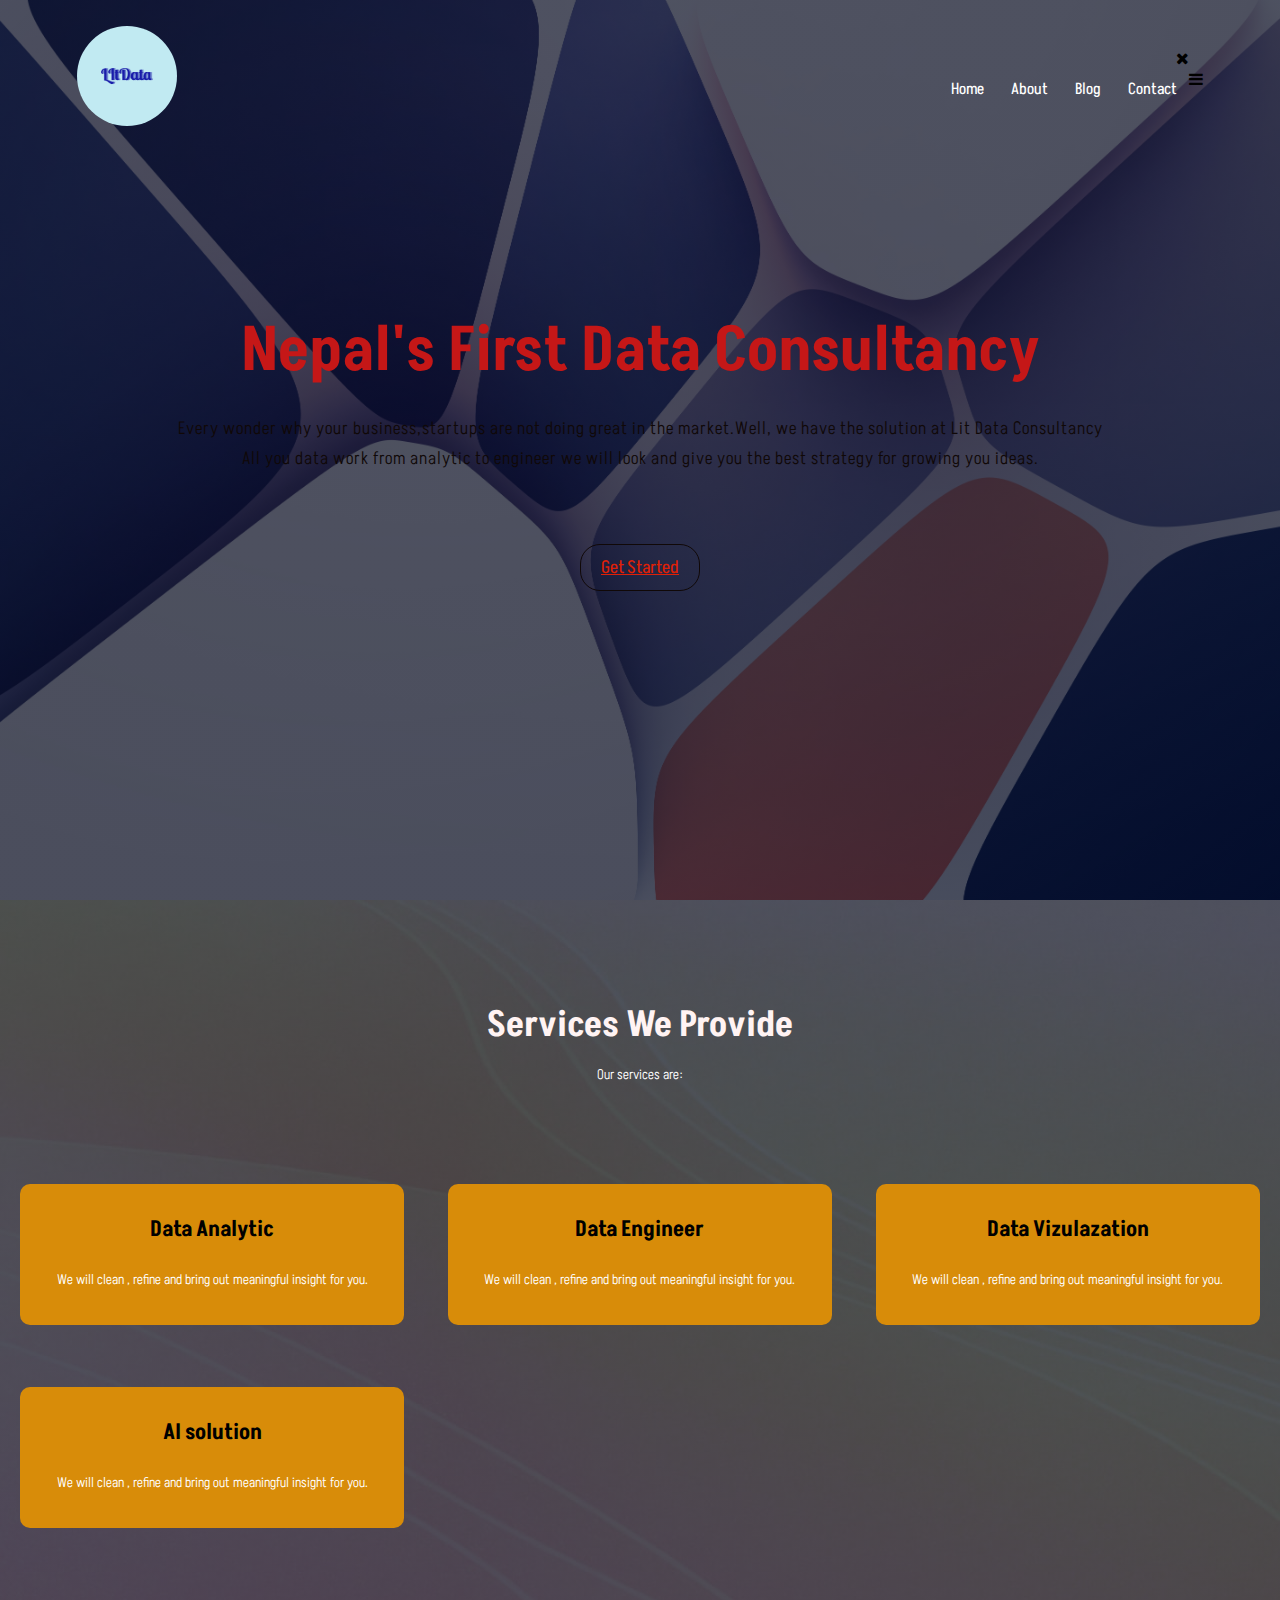
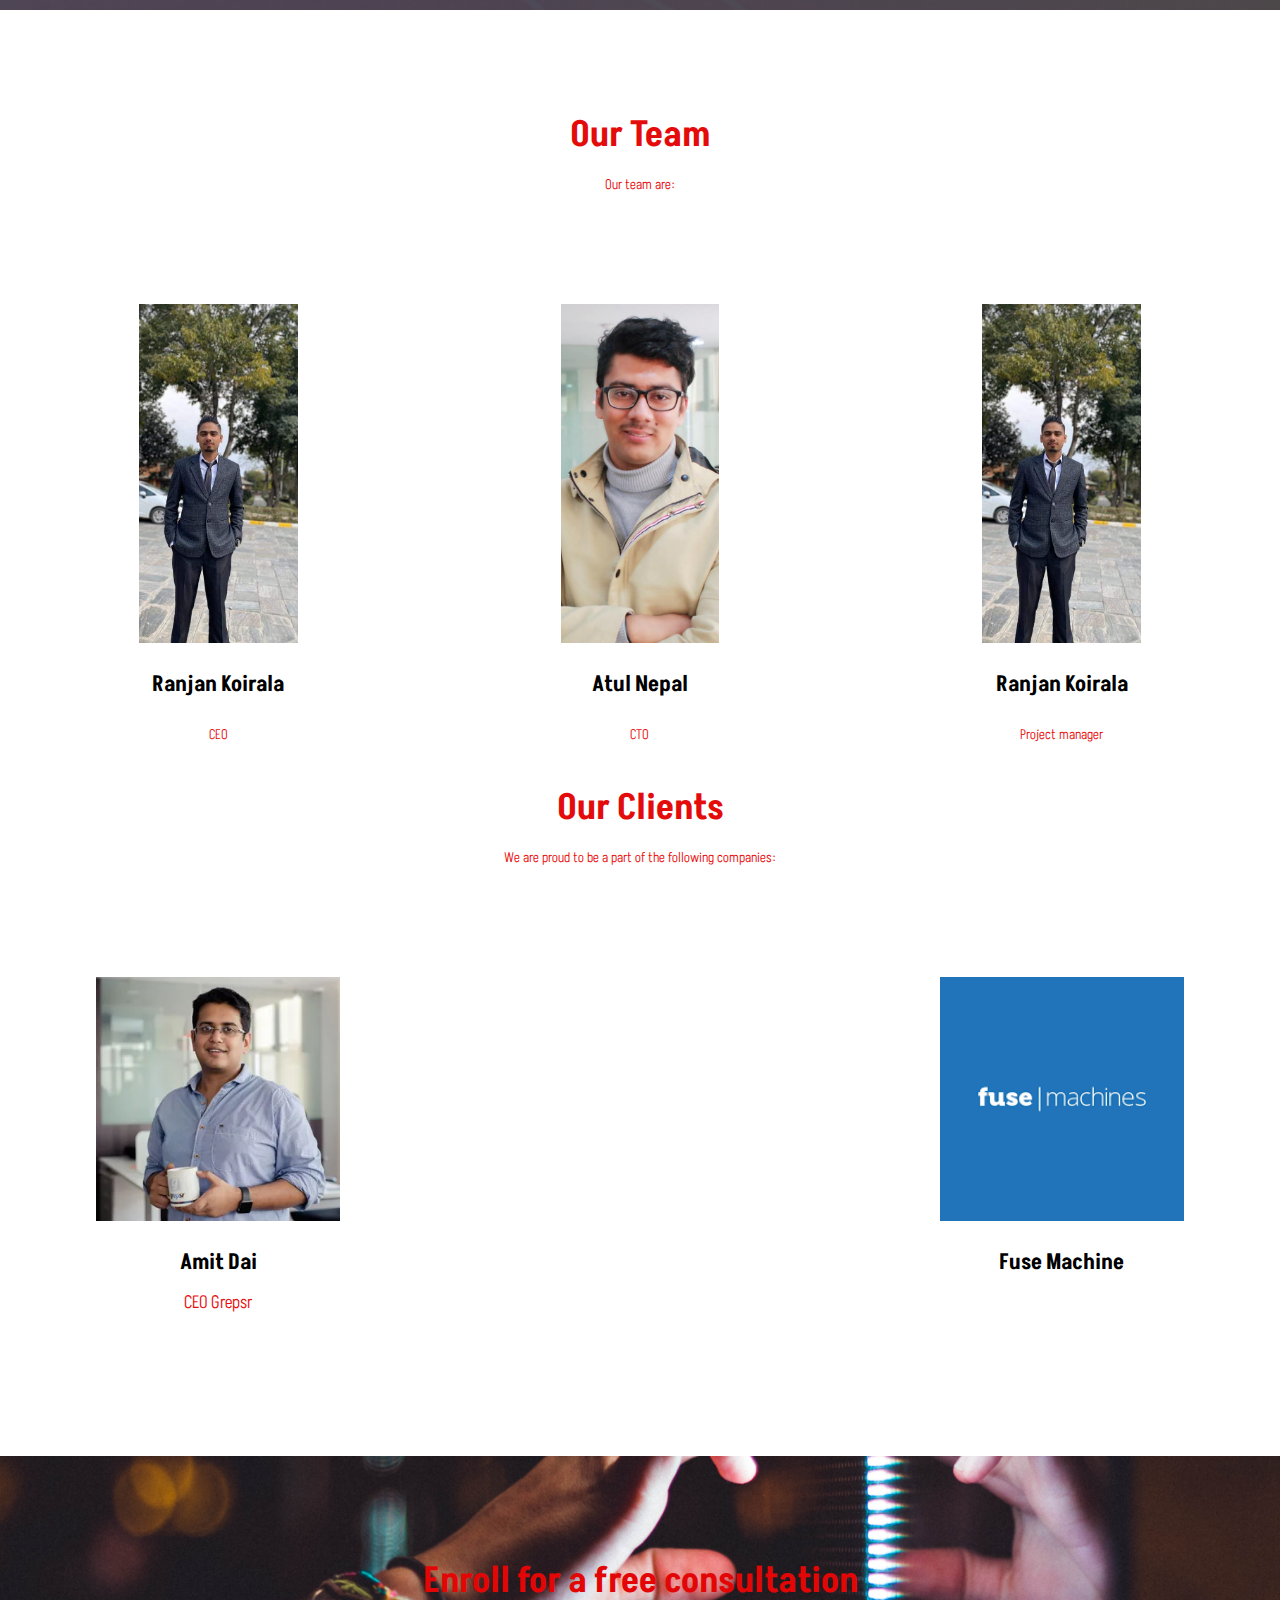
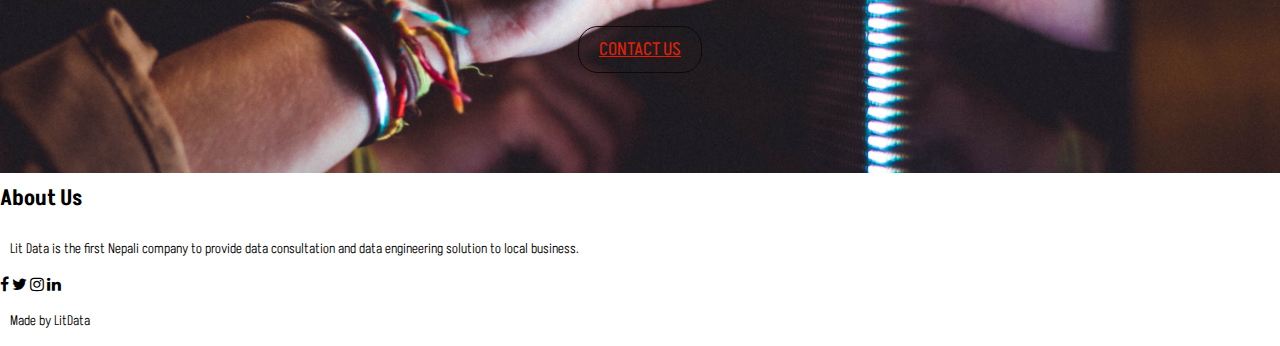
<file: index.html>
<!DOCTYPE html>
<html>
<head>
    <meta name="viewport" content="width=device-width, initial-scale=1.0">
    <title>LitData Solution</title>
    <link rel="stylesheet" href="style.css">
    <link rel="preconnect" href="https://fonts.googleapis.com">
<link rel="preconnect" href="https://fonts.gstatic.com" crossorigin>
<link href="https://fonts.googleapis.com/css2?family=Akshar:wght@300;400;600;700&display=swap" rel="stylesheet">
<link rel="stylesheet" href="https://stackpath.bootstrapcdn.com/font-awesome/4.7.0/css/font-awesome.min.css">
</head>
<body>
    <section class="header">
        <nav>
            <a herf="index.html"><img src="img/logo.png"></a>
            <div class="nav-links" id="navLinks">
                <i class="fa fa-times" onclick="hideMenu()" ></i>
                <ul>
                    <li><a href="index.html">Home</a></li>
                    <li><a href="aboutus.html">About</a></li>
                    <li><a href="blog.html">Blog</a></li>
                    <li><a href="contact us.html">Contact</a></li>
                </ul>
            </div>
            <i class="fa fa-bars" onclick="showMenu()"></i>
        </nav>
<div class="text-box">
    <h1>Nepal's First Data Consultancy</h1>
    <p>Every wonder why your business,startups are not doing great in the market.Well, we have the solution at Lit Data Consultancy<br>All you data work from analytic to engineer we will look and give you the best strategy for growing you ideas.</p>
    <a href="" class="hero-btn">Get Started</a>
</div>
    </section>
<!-- -----Services___ -->

<section class="services">
    <h1>Services We Provide</h1>
    <p> Our services are:
        
    </p>

    <div class="row">
        <div class="service-col">
            <h3>Data Analytic</h3>
            <p> We will clean , refine and bring out meaningful insight for you.</p>
        </div>
        <div class="service-col">
            <h3>Data Engineer</h3>
            <p> We will clean , refine and bring out meaningful insight for you.</p>
        </div>
        <div class="service-col">
            <h3>Data Vizulazation</h3>
            <p> We will clean , refine and bring out meaningful insight for you.</p>
        </div>
        <div class="service-col">
            <h3>AI solution</h3>
            <p> We will clean , refine and bring out meaningful insight for you.</p>
        </div>
    </div>

</section>


<section class="team">
    <h1>Our Team</h1>
    <p>Our team are:</p>
    <div class="row">
        <div class="team-col">
            <img src="img/ranjan.jpg">
             <h3>Ranjan Koirala</h3>
            <p>CEO</p>
        </div>
        <div class="team-col">
            <img src="img/atul.jpg">
            <h3>Atul Nepal</h3>
            <p>CTO</p>
        </div>
        <div class="team-col">
            <img src="img/ranjan.jpg">
            <h3>Ranjan Koirala</h3>
            <p>Project manager</p>
        </div>
        
        
        
        
    </div>
    
</section>

<!-- ----Client--- -->

<section class="clients">
    <h1>
        Our Clients
    </h1>
    <p>
        We are proud to be a part of the following companies: </p>

    <div class="row">
        <div class="clients-col">
            <img src="img/amit.webp">
            <h3>Amit Dai</h3>
            <p>CEO Grepsr</p>

        </div>
        <div class="clients-col">
            <img src="img/fuse.png">
            <h3>Fuse Machine</h3>


        </div>




</section>

<!-- ---consultan--- -->
<section class="con">
    <h1>
        Enroll for a free consultation
    </h1>
    <a href="" class="hero-btn" >CONTACT US</a>
</section>



<!-- -----Footer--- -->

<section class="footer">
    <h4>About Us</h4>
    <p>Lit Data is the first Nepali company to provide data consultation and data engineering solution to local business.</p>
    <div class="icons">
        <i class="fa fa-facebook"></i>
        <i class="fa fa-twitter"></i>
        <i class="fa fa-instagram"></i>
        <i class="fa fa-linkedin"></i>
    </div>
    <p>Made by LitData</p>
</section>







<!-- ----JavaScript for toggle menu------ -->
<script>
    var navLinks = document.getElementById('navLinks');
    function showMenu(){
        navLinks.style.right = "0";
    }
    function hideMenu(){
        navLinks.style.right = "-200px";
    }
</script>

</body>
    
</html>
</file>
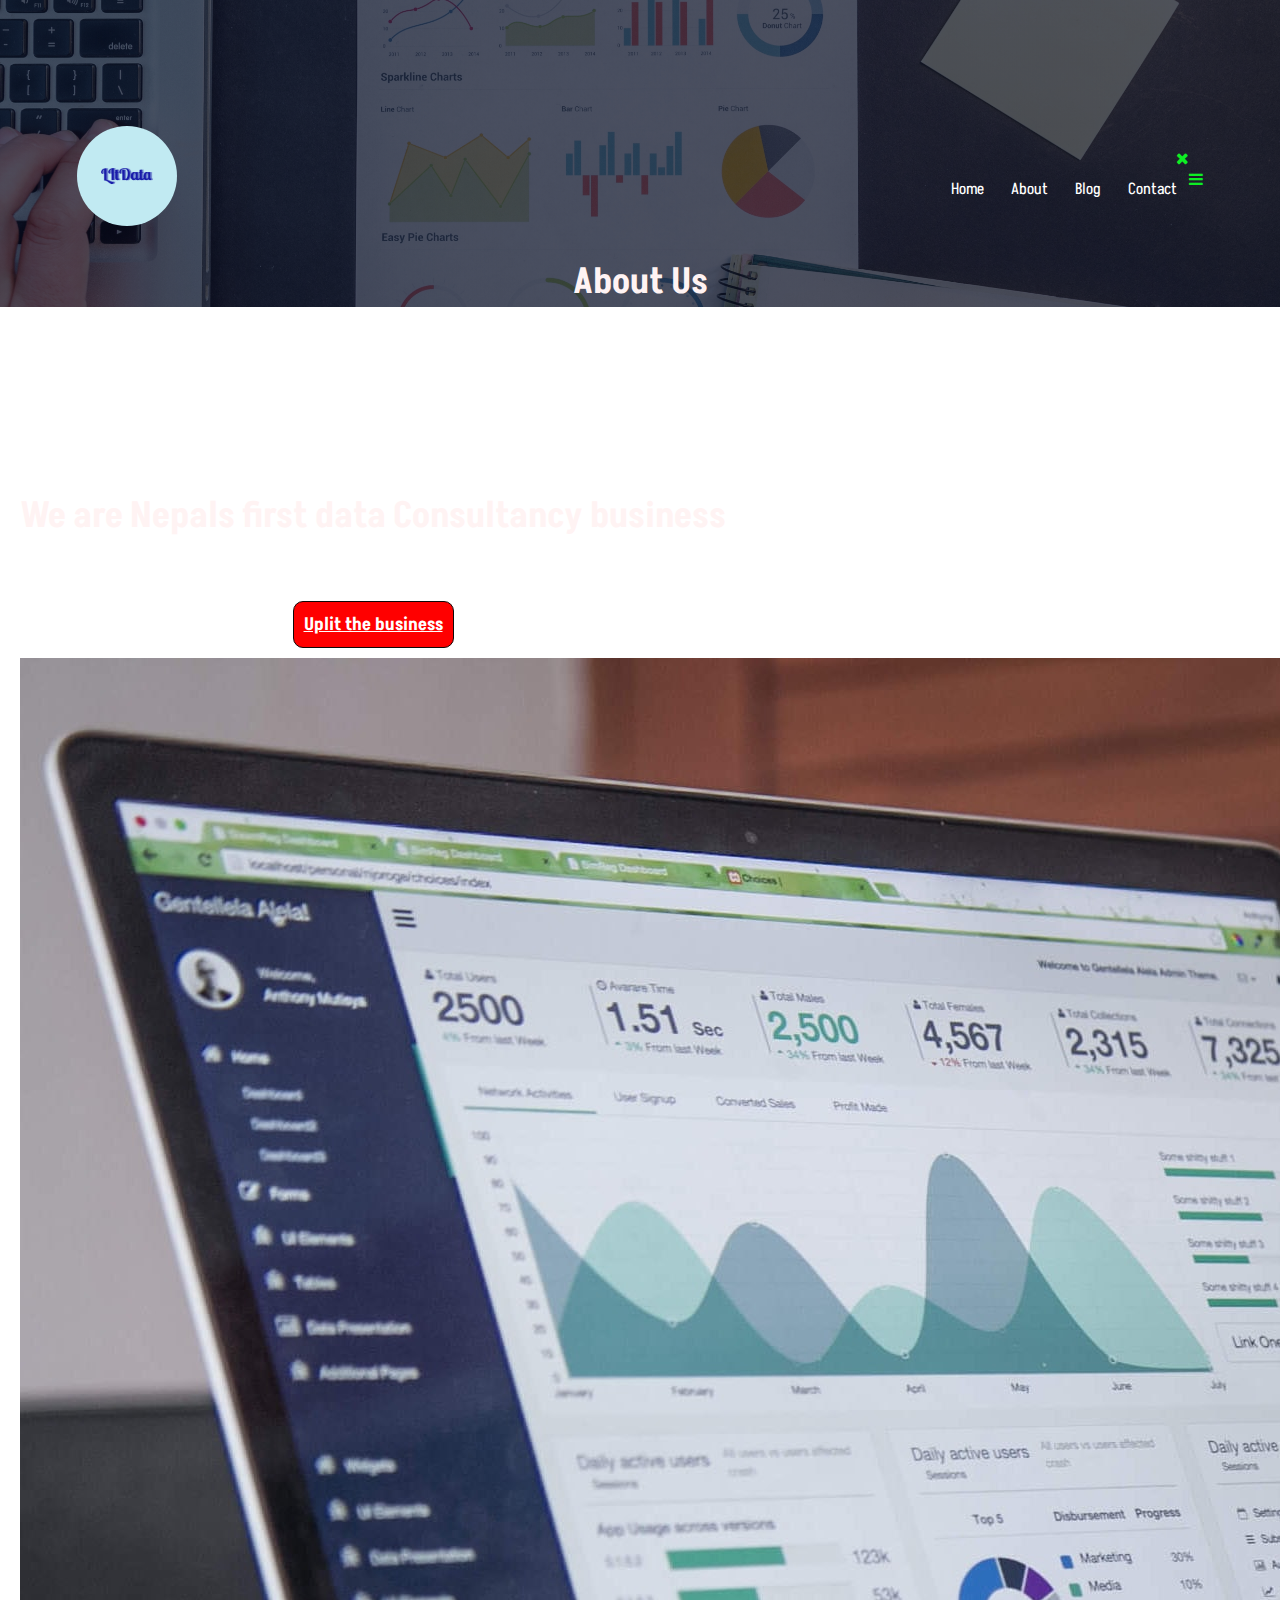
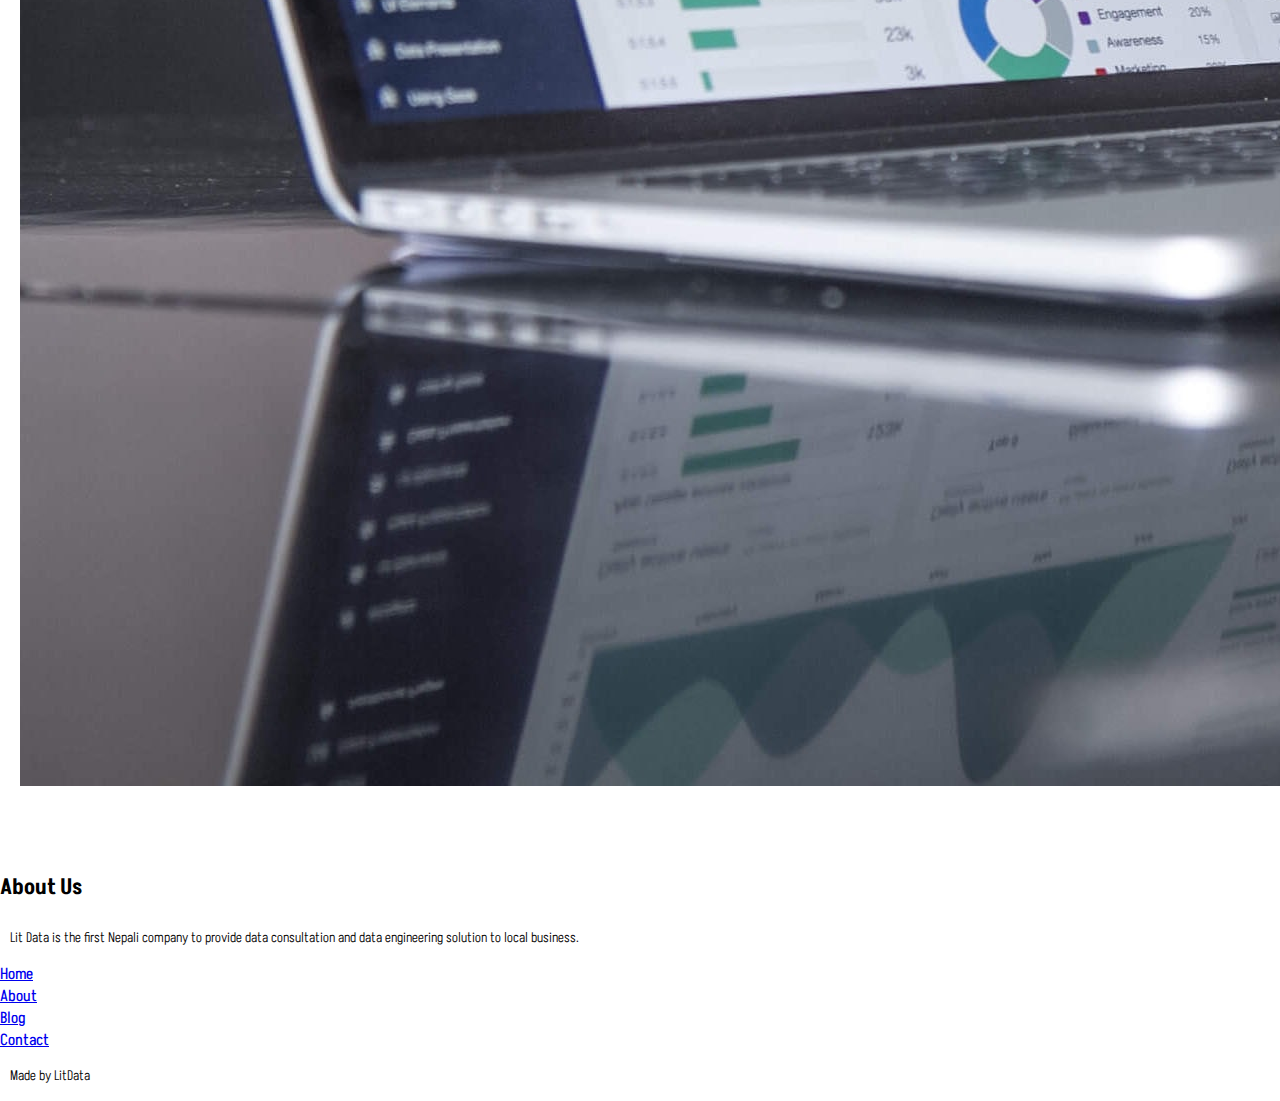
<file: aboutus.html>
<!DOCTYPE html>
<html>
<head>
    <meta name="viewport" content="width=device-width, initial-scale=1.0">
    <title>LitData Solution</title>
    <link rel="stylesheet" href="style.css">
    <link rel="preconnect" href="https://fonts.googleapis.com">
<link rel="preconnect" href="https://fonts.gstatic.com" crossorigin>
<link href="https://fonts.googleapis.com/css2?family=Akshar:wght@300;400;600;700&display=swap" rel="stylesheet">
<link rel="stylesheet" href="https://stackpath.bootstrapcdn.com/font-awesome/4.7.0/css/font-awesome.min.css">
</head>
<body>
    <section class="sub-header">
        <nav>
            <a herf="index.html"><img src="img/logo.png"></a>
            <div class="nav-links" id="navLinks">
                <i class="fa fa-times" onclick="hideMenu()" ></i>
                <ul>
                    <li><a href="index.html">Home</a></li>
                    <li><a href="aboutus.html">About</a></li>
                    <li><a href="blog.html">Blog</a></li>
                    <li><a href="contact us.html">Contact</a></li>
                </ul>
            </div>
            <i class="fa fa-bars" onclick="showMenu()"></i>
        </nav>
        <h1>About Us</h1>

    </section>


<!-- ---about us content-- -->

<section class="about-us">
    <div class="row">
        <div clas="about-col">
            <h1> We are Nepals first data Consultancy business</h1>
            <p>We provide complete data solution for local business</p>
            <a href="" class="hero-btn red-btn">Uplit the business</a>
        </div>

        <div clas="about-col">
            <img src="img/data3.jpg">
        </div>
    </div>
</section>



<!-- -----Footer--- -->

<section class="footer">
    <h4>About Us</h4>
    <p>Lit Data is the first Nepali company to provide data consultation and data engineering solution to local business.</p>
    <div class="icons">
        <li><a href="index.html">Home</a></li>
        <li><a href="aboutus.html">About</a></li>
        <li><a href="blog.html">Blog</a></li>
        <li><a href="contact us.html">Contact</a></li>
    </div>
    <p>Made by LitData</p>
</section>







<!-- ----JavaScript for toggle menu------ -->
<script>
    var navLinks = document.getElementById('navLinks');
    function showMenu(){
        navLinks.style.right = "0";
    }
    function hideMenu(){
        navLinks.style.right = "-200px";
    }
</script>

</body>
    
</html>
</file>
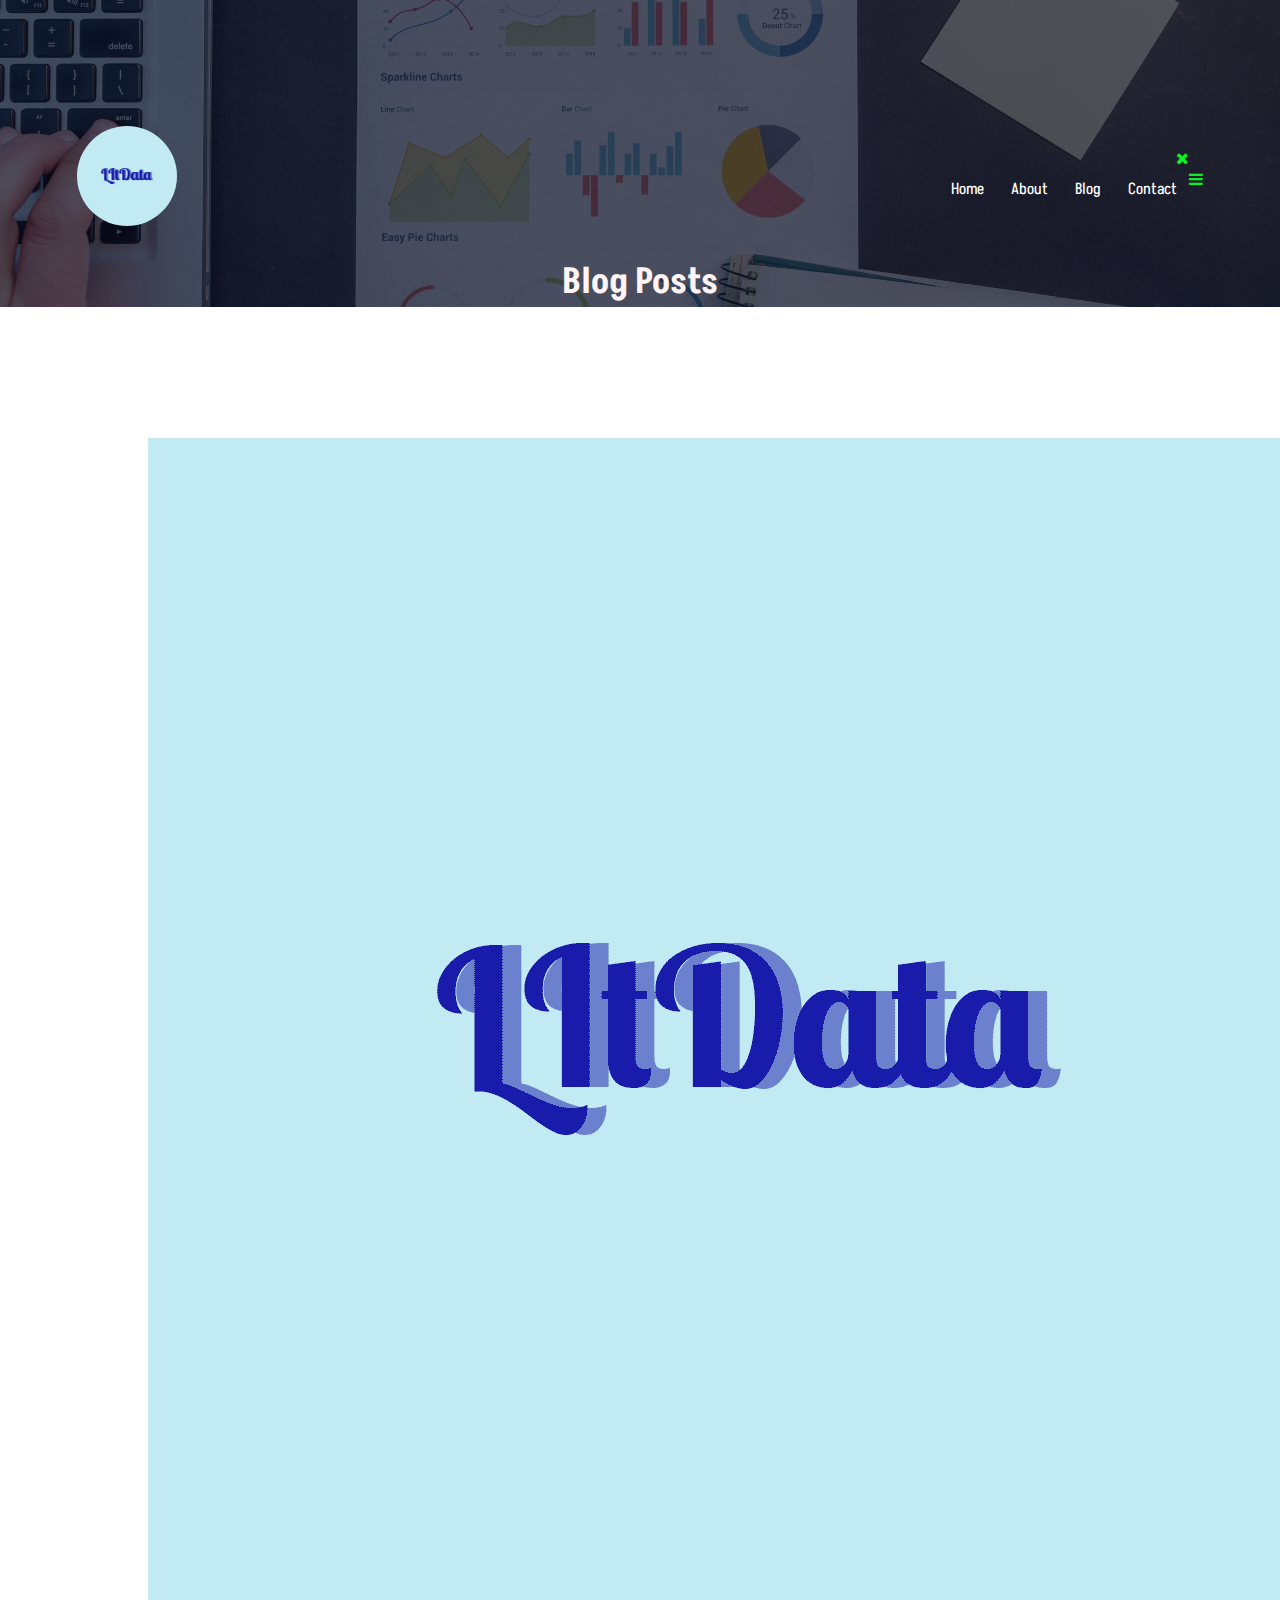
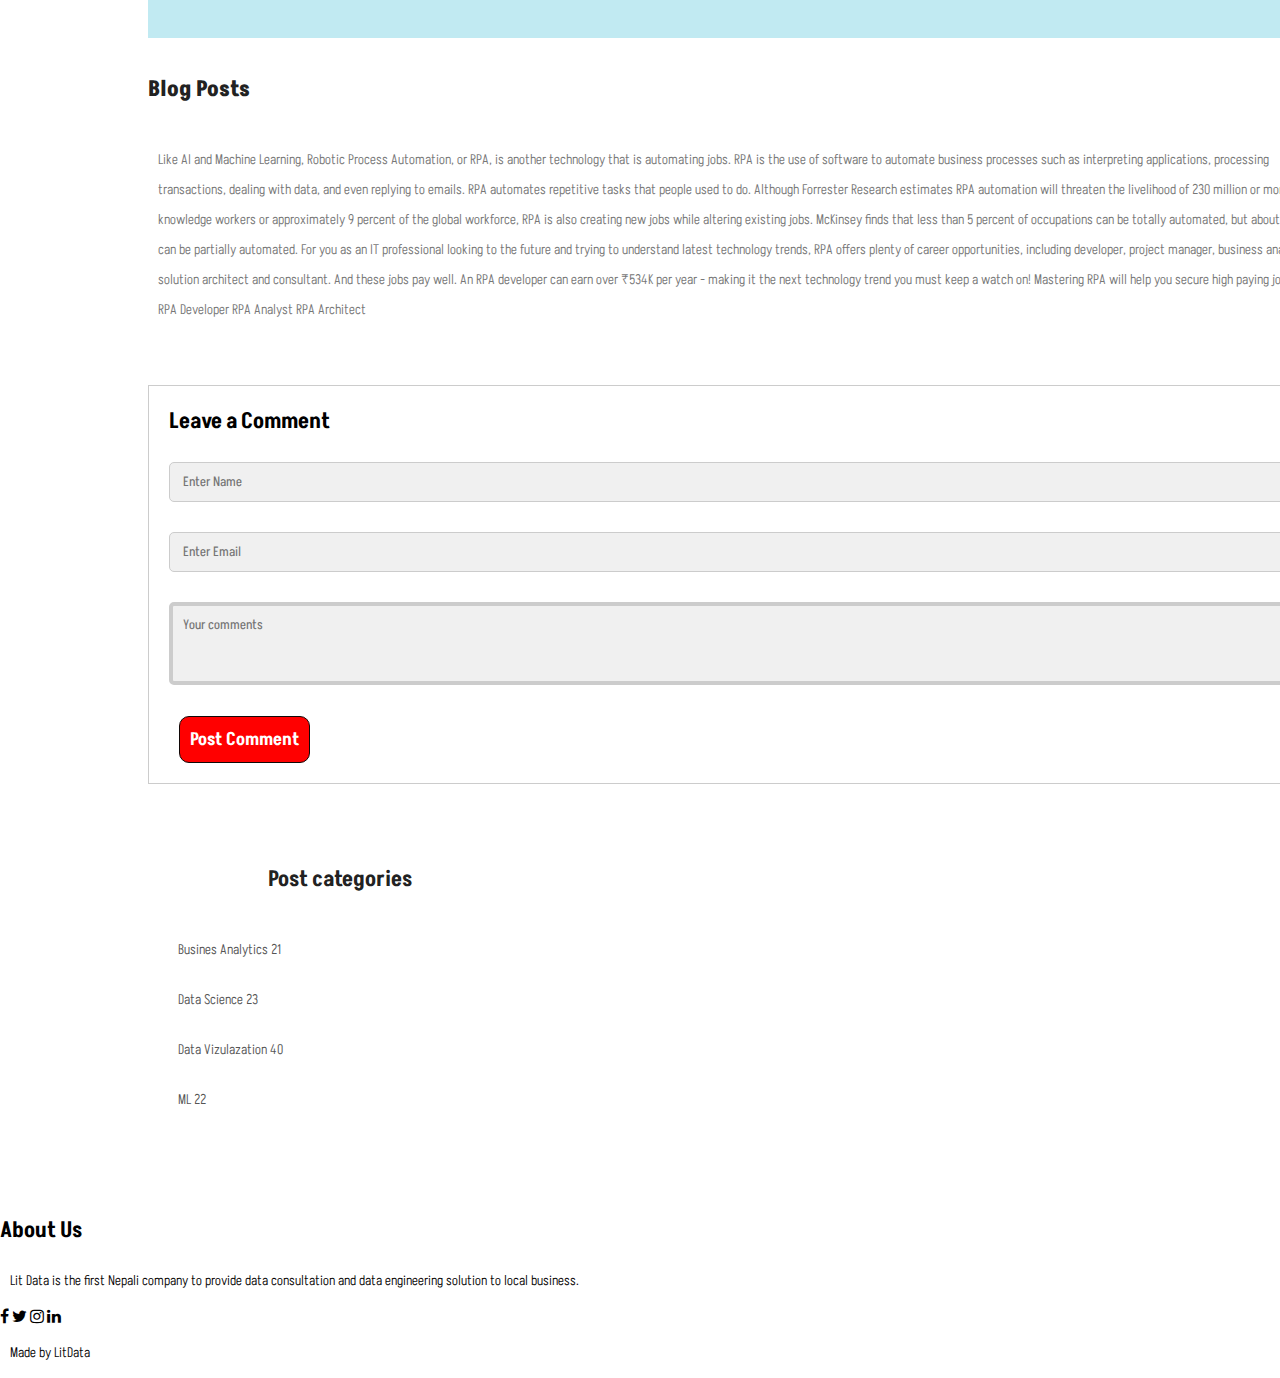
<file: blog.html>
<!DOCTYPE html>
<html>
<head>
    <meta name="viewport" content="width=device-width, initial-scale=1.0">
    <title>LitData Solution</title>
    <link rel="stylesheet" href="style.css">
    <link rel="preconnect" href="https://fonts.googleapis.com">
<link rel="preconnect" href="https://fonts.gstatic.com" crossorigin>
<link href="https://fonts.googleapis.com/css2?family=Akshar:wght@300;400;600;700&display=swap" rel="stylesheet">
<link rel="stylesheet" href="https://stackpath.bootstrapcdn.com/font-awesome/4.7.0/css/font-awesome.min.css">
<body>
    <section class="sub-header">
        <nav>
            <a herf="index.html"><img src="img/logo.png"></a>
            <div class="nav-links" id="navLinks">
                <i class="fa fa-times" onclick="hideMenu()" ></i>
                <ul>
                    <li><a href="index.html">Home</a></li>
                    <li><a href="aboutus.html">About</a></li>
                    <li><a href="blog.html">Blog</a></li>
                    <li><a href="contact us.html">Contact</a></li>
                </ul>
            </div>
            <i class="fa fa-bars" onclick="showMenu()"></i>
        </nav>
        <h1>Blog Posts</h1>

    </section>



<!-- -----blog page content----- -->

<section class="blog-content">
    <div class="row">
        <div class="blog-left">
            <img src="img/logo.png">
            <h2>Blog Posts</h2>
            <p>Like AI and Machine Learning, Robotic Process Automation, or RPA, is another technology that is automating jobs. RPA is the use of software to automate business processes such as interpreting applications, processing transactions, dealing with data, and even replying to emails. RPA automates repetitive tasks that people used to do. 

                Although Forrester Research estimates RPA automation will threaten the livelihood of 230 million or more knowledge workers or approximately 9 percent of the global workforce, RPA is also creating new jobs while altering existing jobs. McKinsey finds that less than 5 percent of occupations can be totally automated, but about 60 percent can be partially automated.
                
                For you as an IT professional looking to the future and trying to understand latest technology trends, RPA offers plenty of career opportunities, including developer, project manager, business analyst, solution architect and consultant. And these jobs pay well. An RPA developer can earn over ₹534K per year - making it the next technology trend you must keep a watch on!
                
                Mastering RPA will help you secure high paying jobs like:
                RPA Developer
                RPA Analyst
                RPA Architect
            </p> 
            <div class="comment-box">
                <h3>Leave a Comment</h3>
                <form  class="comment-form">
                    <input type="text" placeholder=" Enter Name">
                    <input type="email" placeholder=" Enter Email">
                    <textarea row="5" placeholder="Your comments"></textarea>
                    <button type="submit" class="hero-btn red-btn">Post Comment</button>
                    
                </form>
            </div>
         
        </div>
        <div class="blog-right">
            <h3>Post categories</h3>
            <div>
                <span>Busines Analytics</span>
                <span>21</span>
            </div>
            <div>
                <span>Data Science</span>
                <span>23</span>
            </div>
            <div>
                <span>Data Vizulazation</span>
                <span>40</span>
            </div>
            <div>
                <span>ML </span>
                <span>22</span>
            </div>
        </div>
    </div>
</section>







<!-- -----Footer--- -->

<section class="footer">
    <h4>About Us</h4>
    <p>Lit Data is the first Nepali company to provide data consultation and data engineering solution to local business.</p>
    <div class="icons">
        <i class="fa fa-facebook"></i>
        <i class="fa fa-twitter"></i>
        <i class="fa fa-instagram"></i>
        <i class="fa fa-linkedin"></i>
    </div>
    <p>Made by LitData</p>
</section>







<!-- ----JavaScript for toggle menu------ -->
<script>
    var navLinks = document.getElementById('navLinks');
    function showMenu(){
        navLinks.style.right = "0";
    }
    function hideMenu(){
        navLinks.style.right = "-200px";
    }
</script>

</body>
    
</html>
</file>
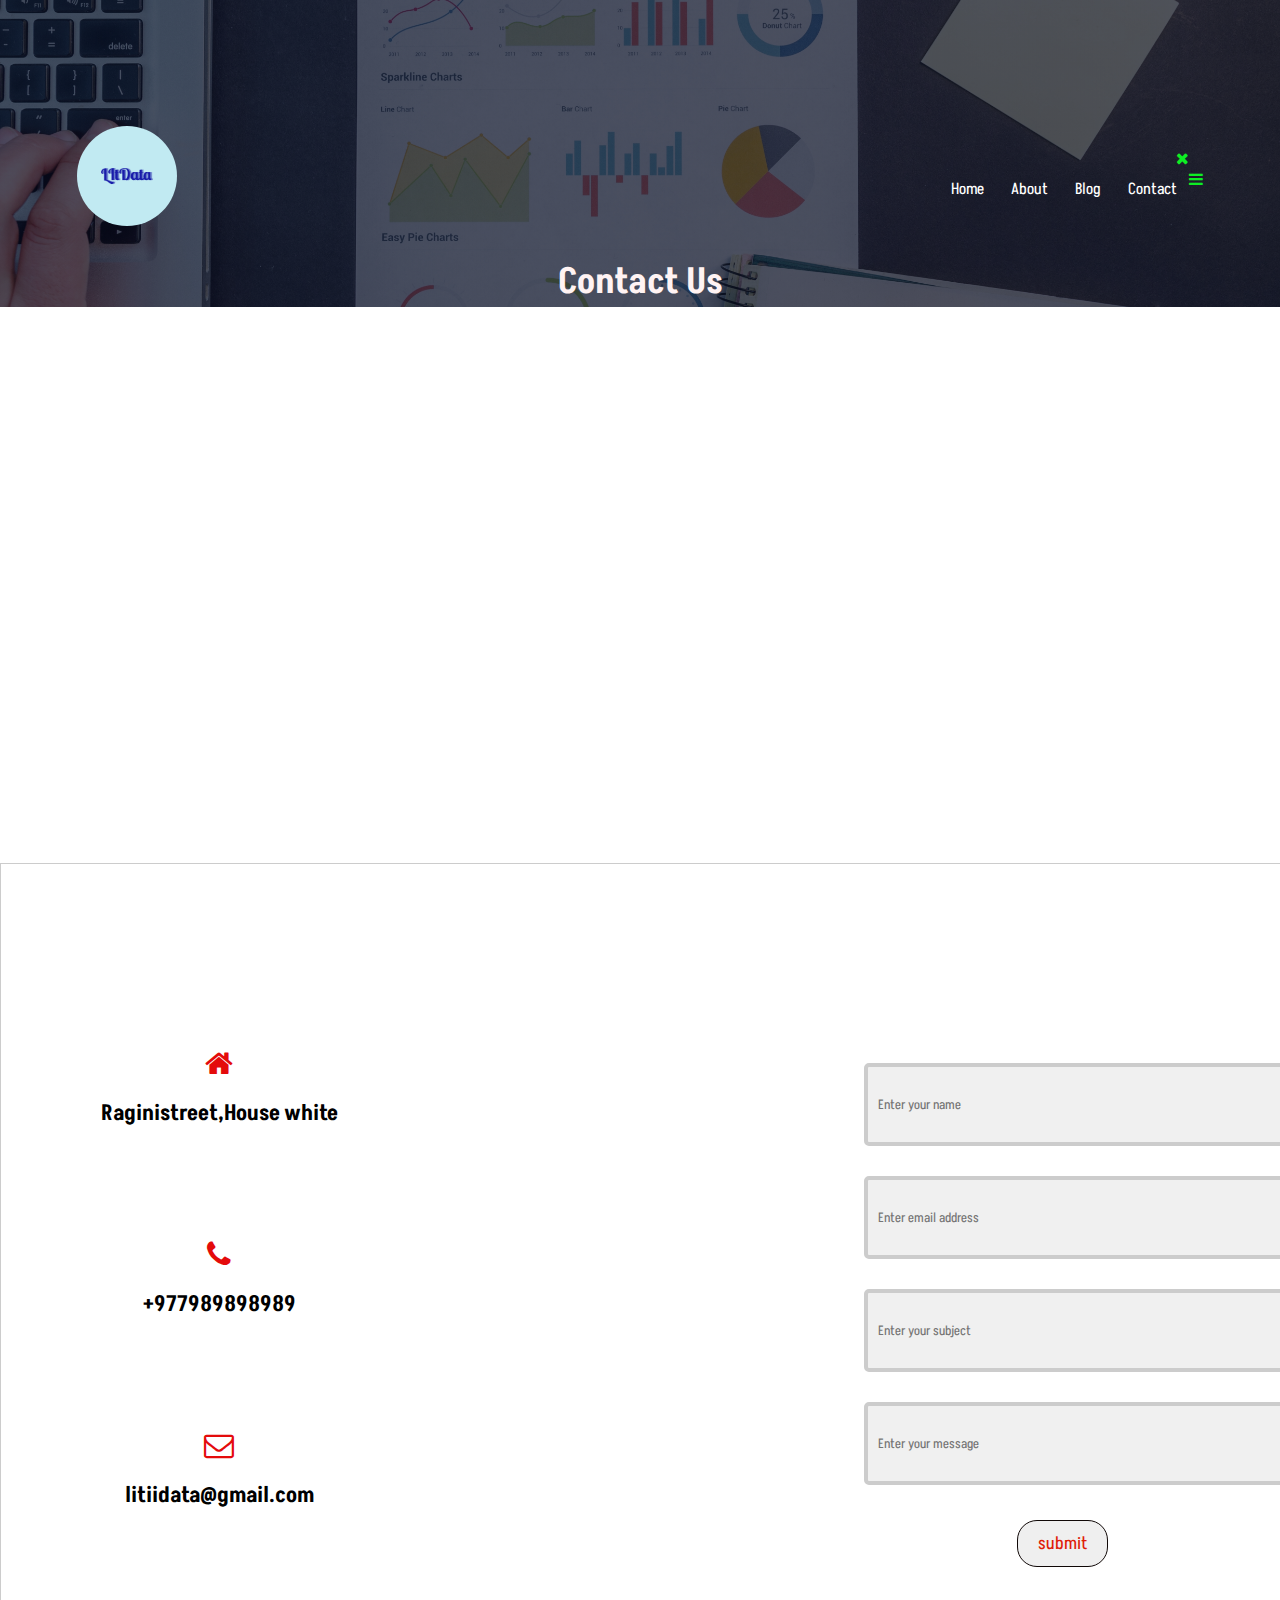
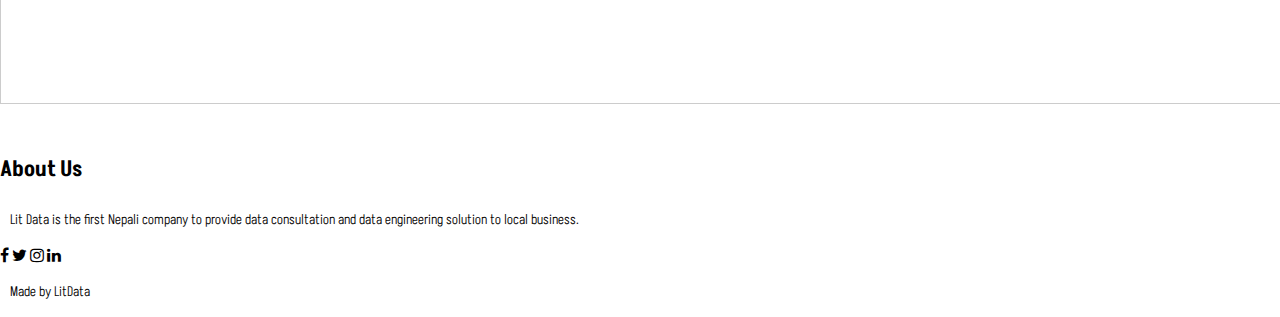
<file: contact us.html>
<!DOCTYPE html>
<html>
<head>
    <meta name="viewport" content="width=device-width, initial-scale=1.0">
    <title>LitData Solution</title>
    <link rel="stylesheet" href="style.css">
    <link rel="preconnect" href="https://fonts.googleapis.com">
<link rel="preconnect" href="https://fonts.gstatic.com" crossorigin>
<link href="https://fonts.googleapis.com/css2?family=Akshar:wght@300;400;600;700&display=swap" rel="stylesheet">
<link rel="stylesheet" href="https://stackpath.bootstrapcdn.com/font-awesome/4.7.0/css/font-awesome.min.css">
</head>
<body>
    <section class="sub-header">
        <nav>
            <a herf="index.html"><img src="img/logo.png"></a>
            <div class="nav-links" id="navLinks">
                <i class="fa fa-times" onclick="hideMenu()" ></i>
                <ul>
                    <li><a href="index.html">Home</a></li>
                    <li><a href="aboutus.html">About</a></li>
                    <li><a href="blog.html">Blog</a></li>
                    <li><a href="contact us.html">Contact</a></li>
                </ul>
            </div>
            <i class="fa fa-bars" onclick="showMenu()"></i>
        </nav>
        <h1>Contact Us</h1>

    </section>


<!-- ---contact us-- -->

<section class="location">
    <iframe src="https://www.google.com/maps/embed?pb=!1m14!1m12!1m3!1d23768.790703813356!2d85.33097903981243!3d27.678609026532495!2m3!1f0!2f0!3f0!3m2!1i1024!2i768!4f13.1!5e0!3m2!1sen!2snp!4v1650719855828!5m2!1sen!2snp" width="600" height="450" style="border:0;" allowfullscreen="" loading="lazy" referrerpolicy="no-referrer-when-downgrade"></iframe>
</section>

<section class="contact-us">
   <div class="row">
       <div class="contact-col">
           <div>
               <i class="fa fa-home"></i>
               <span>
                   <h5> Raginistreet,House white</h5>
                   <p>Balkot-5,Bhaktapur</p>
               </span>
           </div>
           <div>
            <i class="fa fa-phone"></i>
            <span>
                <h5> +977989898989</h5>
                <p>24hr service</p>
            </span>
        </div>
        <div>
            <i class="fa fa-envelope-o"></i>
            <span>
                <h5>litiidata@gmail.com</h5>
                <p>Email us for service</p>
            </span>
        </div>

       </div>
       <div class="contact-col">
           <form act>
               <input type="text" placeholder="Enter your name" required>
               <input type="email" placeholder="Enter email address" required>
               <input type="text" placeholder="Enter your subject" required>
               <input type="text"  placeholder="Enter your message" required>
               <button type="submit" class="hero-btn " >submit</button>



           </form>

       </div>
   </div>
</section>




<!-- -----Footer--- -->

<section class="footer">
    <h4>About Us</h4>
    <p>Lit Data is the first Nepali company to provide data consultation and data engineering solution to local business.</p>
    <div class="icons">
        <i class="fa fa-facebook"></i>
        <i class="fa fa-twitter"></i>
        <i class="fa fa-instagram"></i>
        <i class="fa fa-linkedin"></i>
    </div>
    <p>Made by LitData</p>
</section>







<!-- ----JavaScript for toggle menu------ -->
<script>
    var navLinks = document.getElementById('navLinks');
    function showMenu(){
        navLinks.style.right = "0";
    }
    function hideMenu(){
        navLinks.style.right = "-200px";
    }
</script>

</body>
    
</html>
</file>
<file: style.css>
*{
    margin: 0;
    padding: 0;
    font-family: 'Akshar', sans-serif;
}
.header{
    width: 100%;
    min-height: 100vh;
    background-image: linear-gradient(rgba(4,9,30,0.7),rgba(4,9,30,0.7)),url(img/vecto3.jpg);
    position: relative;
    background-position: center;
    background-size: cover;
}
.header .overlay{
    position: absolute;
    top: 0;
    left: 0;
    width: 100%;
    height: 100%;
    background-color: rgba(0,0,0,0.3);
}
nav{
    display: flex;
    padding:2% 6%;
    justify-content: space-between;
    align-items: center;

  
}
nav img{
    width: 100px;
    height: 100px;
    border-radius: 50%;
}
.nav-links{
    flex: 1;
    text-align: right;

}
.nav-links ul li{
    list-style: none;
    display: inline-block;
    padding: 8px 12px;
    position: relative;


}
.nav-links ul li a{
    color: #fff;
    text-decoration: none;
    transition: .5s;
   
}
.nav-links ul li ::after{
    content: '';
    width: 0%;
    height: 2px;
    background: #f44336;
    display: block;
    margin: auto;
    transition: 0.5s;
   
}
.nav-links ul li:hover ::after{
    width: 100%;
}
.text-box{
   width: 90%;
   color: rgb(9, 2, 2);
   position: absolute;
   top: 50%;
   left: 50%;
   transform: translate(-50%,-50%);
   text-align: center;
}
.text-box h1{
    font-size: 62px;
    margin-bottom: 10px;
    color: rgb(197, 23, 23);
}
.text-box p{
    font-size: 18px;
    line-height: 30px;
    letter-spacing: 1px;
    margin:10px 0 40px;
    color:#100807;
}
.hero-btn{
    background:solid #f44336;
    display: inline-block;
    color: rgb(223, 32, 7);
    font-size: 18px;
    border: 1px solid #100807;
    padding: 10px 20px;
    border-radius: 20px;
    transition: 0.5s;
    margin-top: 20px;
    cursor: pointer;
    position: relative;
}
.hero-btn:hover{
    background: #fff;
    color: rgb(94, 169, 19);
    border: 1px solid #fff;
    transition: 1s  ;
}

nav.fa{
    display: none;
}
@media(max-width: 700px){
    .text-box h1{

        font-size: 20px;
    }
    .nav-links ul li{
        display: block;
        padding: 10px 0;
    }
    .nav-links {
        position: absolute;
        background: #fff;
        height: 100vh;
        width: 200px;
        top: 0;
        right: -200px;
        text-align: left;
        z-index: 2;
        transition: .1s;


    }
    nav.fa{
        display: block;
        color: #fff;
        margin: 10px;
        font-size: 22px;
        cursor: pointer;
    }
    .nav-links{
        padding: 30px;

    }

}
/* -----services-- */

.services{
    width: 100%;
    margin: auto;
    text-align: center;
    padding-top: 100px;
    background-image: linear-gradient(rgba(4,9,30,0.7),rgba(4,9,30,0.7)),url(img/nice.jpg);
}
h1{
    font-size: 36px;
    font-weight: 600;
    color: #fff3f3;
}
p{
    color:rgb(255, 255, 255);
    font-size:14px ;
    font-weight: 300;
    line-height: 30px;
    padding: 10px;
}
.row{
    display: flex;
    flex-wrap: wrap;
    justify-content: space-between;
    padding: 20px;
    margin-top: 5%;
}
.service-col{
   flex-basis: 31%;
   background:#d88c09 ;
   border-radius: 10px;
   margin-bottom: 5%;
   padding: 20px 12px;
   box-sizing: border-box;
   transition: 0.5s;
}
h3{
    text-align: center;
    font-size: 22px;
    font-weight: 600;
    margin: 10px 0;

}
.service-col:hover{
    box-shadow: 0 0 10px rgba(0,0,0,0.5);
    transform: translateY(-5px);
    
}
@media(max-width: 700px){
    .row{
        flex-direction: column;
    }
}

/* ----for team--- */

.team{
    width: 100%;
    margin: auto;
    text-align: center;
    padding-top: 100px;
}
.team h1{
    font-size: 36px;
    font-weight: 600;
    color: #e40b0b;
}
.team p{
    color:rgb(233, 14, 14);
    font-size:14px ;
    font-weight: 300;
    line-height: 30px;
    padding: 10px;
}
.team-col{
   flex-basis: 32%;
   border-radius: 10px;
   margin-bottom:30px;
   position: relative;
   text-align: center;
   
}
.team-col img{
    width: 40%;
    height: 100%;
    object-fit: cover;
    /* display: block; */
    padding: 10px;
    position: center;
    

}

.clients{
    width: 100%;
    margin: auto;
    text-align: center;
    padding-top: 100px;
    
}
.clients h1{
    font-size: 36px;
    font-weight: 600;
    color: #e40b0b;
}
.clients p{
    color:rgb(233, 14, 14);
    font-size:14px ;
    font-weight: 300;
    line-height: 30px;
    padding: 10px;
}
.clients-col{
   flex-basis: 32%;
   border-radius: 10px;
   margin-bottom:5%;
   position: relative;
   text-align: center;
   
}
.clients-col img{
    /* width: 60%; */
    height: 60%;
    object-fit: cover;
    /* display: block; */
    padding: 10px;
    position: center;
    

}
.clients-col p{
    padding: 0;
    font-size: 18px;
    
}
.clients-col h3{
    font-size: 22px;
    font-weight: 600;
    margin: 10px 0;

}

/* ----conslt-- */

.con{
   margin: 100px auto;
   width: 80%;
   background-image:url(img/forlast.jpg);
   background-position: center;
   background-size: cover;
   border-radius: center;
   padding: 100px 0;
}

.con{
    width: 100%;
    margin: auto;
    text-align: center;
    padding-top: 100px;
}
.con h1{
    font-size: 36px;
    font-weight: 600;
    color: rgb(227, 6, 6);
}

@media(max-width: 700px){
    .con h1{
        font-size: 20px;
    }
}


/* ----contactus---- */
.location{
    width: 100%;
    margin: auto;
    text-align: center;
    padding-top: 100px;
}
.location iframe{
    width: 100%;
    height: 400px;
}
.contact-us{
    width: 100%;
    margin: auto;
    text-align: center;
    padding-top: 100px;
}
.contact-col{
    flex-basis: 32%;
    border-radius: 10px;
    margin-bottom:5%;
    position: relative;
    text-align: center;
    
}
.contact-col div{
    display: flex;
    flex-direction: column;
    align-items: left;
    margin-bottom: 40px ;
    
    

}
.contact-col div .fa{
    font-size: 30px;
    color: #e40b0b;
    margin-bottom: 10px;
}

.contact-col div p{
    font-size: 18px;
    font-weight: 300;
    line-height: 30px;
    color: #fff;
    margin-bottom: 10px;
}

.contact-col h5{
    font-size: 22px;
    font-weight: 600;
    margin: 10px 0;
}

.contact-col input, .clients-col textarea{
    width: 100%;
    padding: 15px;
    margin-bottom: 17px;
    outline: none;
    border: 1px solid #ccc;


}


.con
/* --footer--- */
.footer{
    width: 100%;
    margin: auto;
    text-align: center;
    padding-top: 100px;
}
.footer p{
    color:rgb(9, 7, 7);
    font-size:14px ;
    font-weight: 300;
    line-height: 30px;
    padding: 10px;
}

.footer h4{
    font-size: 22px;
    font-weight: 600;
    margin: 10px 0;

}

.icons.fa{
    font-size: 30px;
    margin: 10px;
    color: #fff;
    transition: 0.5s;
}

/* -----about us page--- */

.sub-header{
    width: 100%;
    margin: auto;
    text-align: center;
    padding-top: 100px;
    background-image:linear-gradient(rgb(4,9,30,0.7),rgb(4,9,30,0.7)),url(img/pexels-lukas-669615.jpg);
    background-position: center;
    background-size: cover;
    text-align: center;
    color: rgb(14, 238, 36);
}

.about-us{
    width: 100%;
    margin: auto;
    text-align: center;
    padding-top: 100px;
    padding-bottom: 50px;
}

.about-col{
    flex-basis: 32%;
    border-radius: 10px;
    margin-bottom:5%;
    position: relative;
    text-align: right;
    
}

.about-col img{
    width: 60%;

}

.about-col h1{
    font-size: 36px;
    font-weight: 600;
    margin: 10px 0;

}

.about-col p{
    color: rgb(119, 119, 119);
    font-size:14px ;
    font-weight: 300;
    line-height: 30px;
    padding: 10px;
}

.red-btn{
    background: #ff0000;
    color: rgb(255, 255, 255);
    padding: 10px;
    border-radius: 10px;
    margin: 10px;
    font-size: 18px;
    font-weight: 600;
    cursor: pointer;
}

/* --blog--- */

.blog-content{
    width:80%;
    margin: auto;
    padding: 60px 0;
}

.blog-left{
    flex-basis: 65%;
   
    
}
    
.blog-left image{
    
    width: 100%;

    
    
}
.blog-left h2{
    color:#222;
    font-size: 22px;
    
    margin: 30px 0;

}
.blog-left p{
    color: #777;
    font-size:14px ;
    font-weight: 300;
    line-height: 30px;
    padding: 10px;
}
.blog-right{
    flex-basis: 35%;
    padding: 0 20px;
}
.blog-right h3{
    color:#222;
    font-size: 22px;
    
    margin: 30px 0;

}
.blog-right div{
    color: #555;
    font-size:14px ;
    font-weight: 300;
    line-height: 30px;
    padding: 10px;
    align-items: center;
    box-sizing: border-box;
}
.comment-box{
    border:1px solid #ccc;
    margin: 50px 0;
    padding:  10px 20px;
}
.comment-box h3{
    text-align: left;
}
.comment-form input, .comment-form textarea{
    width: 100%;
    padding: 10px;
    border: 1px solid #ccc;
    border-radius: 5px;
    margin-bottom: 10px;
    margin: 15px 0;
    background: #f0f0f0;
}
.comment-box button{
    background: #ff0000;
    color: #fff;
    padding: 10px;
    border-radius: 10px;
    margin: 10px;
    font-size: 18px;
    font-weight: 600;
    cursor: pointer;
}

.contact-us{
    border:1px solid #ccc;
    margin: 50px 0;
    
}
.contact-us h3{
    text-align: left;
}
.contact-us input, .comment-form textarea{
    width: 100%;
    padding: 10px;
    height: 55px; ;
    border: 4px solid #ccc;
    border-radius: 5px;
    margin-bottom: 10px;
    margin: 15px 0;
    background: #f0f0f0;
}
</file>
